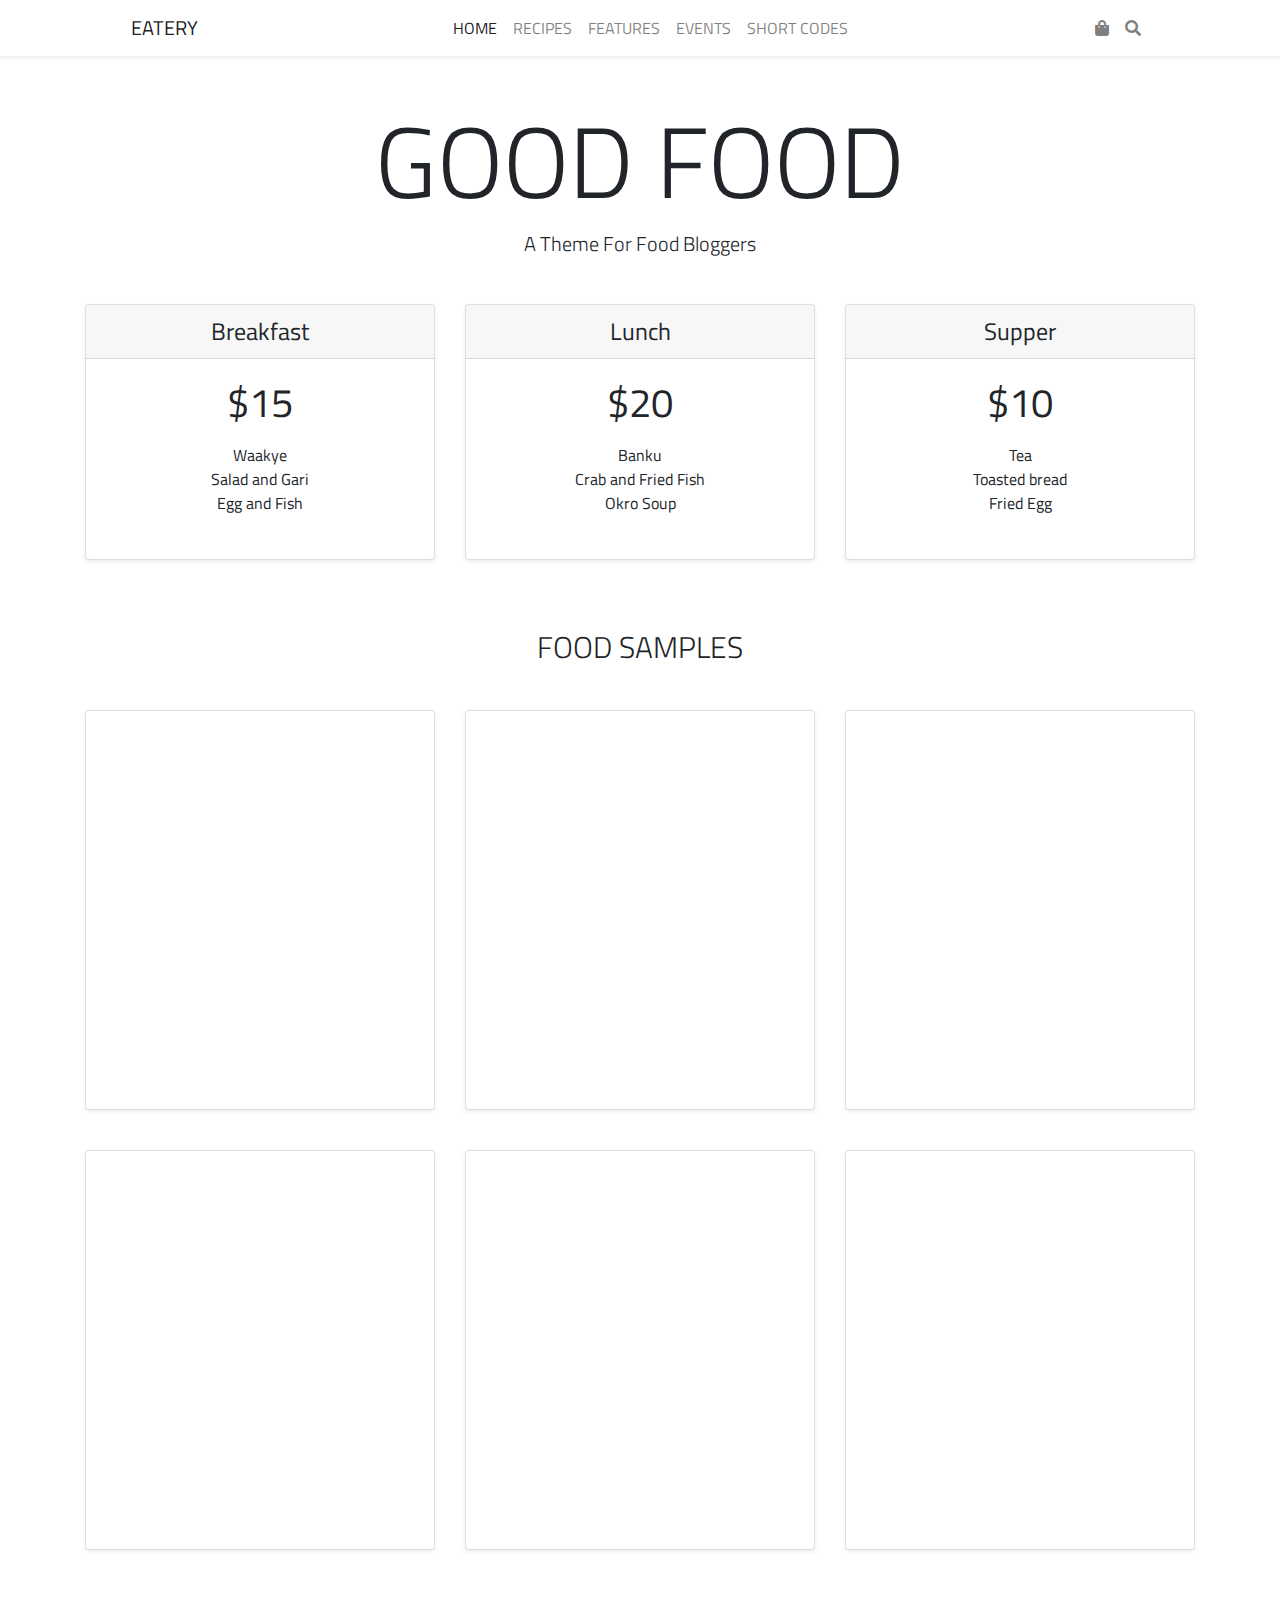
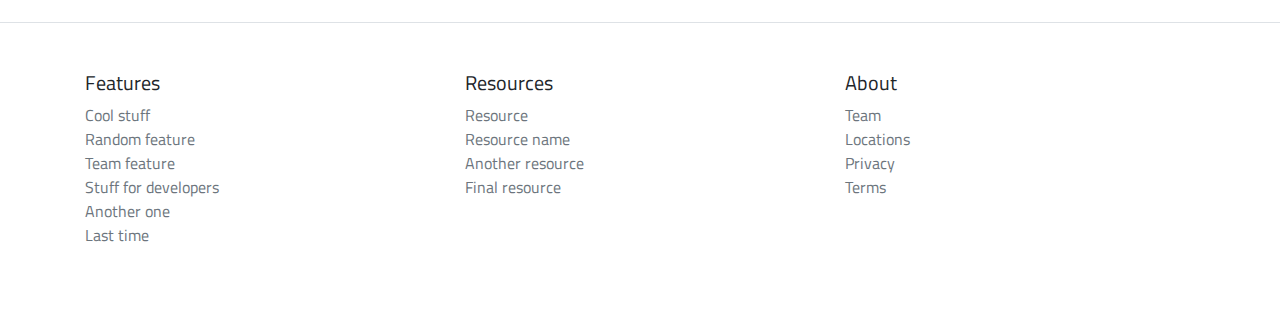
<file: Eatery/index.html>
<!doctype html>
<html lang="en">

<head>
    <!-- Required meta tags -->
    <meta charset="utf-8">
    <meta name="viewport" content="width=device-width, initial-scale=1, shrink-to-fit=no">

    <!-- Bootstrap CSS -->
    <link rel="stylesheet" href="https://stackpath.bootstrapcdn.com/bootstrap/4.3.1/css/bootstrap.min.css"
        integrity="sha384-ggOyR0iXCbMQv3Xipma34MD+dH/1fQ784/j6cY/iJTQUOhcWr7x9JvoRxT2MZw1T" crossorigin="anonymous">


    <!-- Google Fonts -->
    <link href="https://fonts.googleapis.com/css?family=Titillium+Web&display=swap" rel="stylesheet">

    <!-- Font Awesome -->
    <link rel="stylesheet" href="https://cdnjs.cloudflare.com/ajax/libs/font-awesome/5.11.2/css/all.css">

    <style>
        body {
            font-family: 'Titillium Web', sans-serif;
        }
    </style>
    <title>Eatery | Home</title>
</head>

<body>
    <nav class="navbar navbar-expand-lg navbar-light d-flex justify-content-around shadow-sm"
        style="background-color: #fff">
        <a class="navbar-brand" href="#">
            EATERY
        </a>
        <div class="d-flex justify-content-center">
            <div class="collapse navbar-collapse" id="navbarSupportedContent">
                <ul class="navbar-nav mr-auto">
                    <li class="nav-item active">
                        <a class="nav-link" href="#">HOME <span class="sr-only">(current)</span></a>
                    </li>
                    <li class="nav-item">
                        <a class="nav-link" href="#">RECIPES</a>
                    </li>
                    <li class="nav-item">
                        <a class="nav-link" href="#">FEATURES</a>
                    </li>
                    <li class="nav-item">
                        <a class="nav-link" href="#">EVENTS</a>
                    </li>
                    <li class="nav-item">
                        <a class="nav-link" href="#">SHORT CODES</a>
                    </li>

                </ul>
            </div>
        </div>

        <div class="d-flex justify-content-center">
            <div class="collapse navbar-collapse" id="navbarSupportedContent">
                <ul class="navbar-nav mr-auto">
                    <li class="nav-item">
                        <a class="nav-link" href="#">
                            <span class="fas fa-shopping-bag"></span>
                        </a>
                    </li>
                    <li class="nav-item">
                        <a class="nav-link" href="#">
                            <span class="fas fa-search"></span>
                        </a>
                    </li>

                </ul>
            </div>
        </div>

    </nav>

    <div class="text-center" style="margin: 45px;">
        <h1 class="display-4" style="font-size: 100px">GOOD FOOD</h1>
        <p class="lead">
            A Theme For Food Bloggers
        </p>
    </div>

    <!-- Pricings -->
    <div class="container">

        <div class="card-deck mb-3 text-center">
            <div class="card mb-4 shadow-sm">
                <div class="card-header">
                    <h4 class="my-0 font-weight-normal">Breakfast</h4>
                </div>
                <div class="card-body">
                    <!-- Food Samples -->
                    <h1 class="card-title pricing-card-title">$15 </h1>
                    <ul class="list-unstyled mt-3 mb-4">
                        <li>Waakye</li>
                        <li>Salad and Gari</li>
                        <li>Egg and Fish</li>
                    </ul>
                </div>
            </div>
            <div class="card mb-4 shadow-sm">
                <div class="card-header">
                    <h4 class="my-0 font-weight-normal">Lunch</h4>
                </div>
                <div class="card-body">
                    <h1 class="card-title pricing-card-title">$20 </h1>
                    <ul class="list-unstyled mt-3 mb-4">
                        <li>Banku</li>
                        <li>Crab and Fried Fish</li>
                        <li>Okro Soup</li>
                    </ul>
                </div>
            </div>
            <div class="card mb-4 shadow-sm">
                <div class="card-header">
                    <h4 class="my-0 font-weight-normal">Supper</h4>
                </div>
                <div class="card-body">
                    <h1 class="card-title pricing-card-title">$10</h1>
                    <ul class="list-unstyled mt-3 mb-4">
                        <li>Tea</li>
                        <li>Toasted bread</li>
                        <li>Fried Egg</li>
                    </ul>
                </div>
            </div>
        </div>
    </div>
    <!-- Pricings -->

    <div class="text-center" style="margin: 45px;">
        <h1 class="display-4" style="font-size: 30px">FOOD SAMPLES</h1>
    </div>


    <!-- Food Samples -->
    <div class="container">
        <div class="card-deck mb-3 text-center">
            <div class="card mb-4 shadow-sm" style="height: 400px;">
                <div class="card-body">
                    <!-- Food Samples -->
                </div>
            </div>
            <div class="card mb-4 shadow-sm" style="height: 400px;">
                <div class="card-body">
                    <!-- Food Samples -->
                </div>
            </div>
            <div class="card mb-4 shadow-sm" style="height: 400px;">
                <div class="card-body">
                    <!-- Food Samples -->
                </div>
            </div>
        </div>
    </div>

    <div class="container">
        <div class="card-deck mb-3 text-center">
            <div class="card mb-4 shadow-sm" style="height: 400px;">
                <div class="card-body">
                    <!-- Food Samples -->
                </div>
            </div>
            <div class="card mb-4 shadow-sm" style="height: 400px;">
                <div class="card-body">
                    <!-- Food Samples -->
                </div>
            </div>
            <div class="card mb-4 shadow-sm" style="height: 400px;">
                <div class="card-body">
                    <!-- Food Samples -->
                </div>
            </div>
        </div>
    </div>

    <!-- Food Samples -->


    <!-- Footer -->

    <footer class="pt-4 my-md-5 pt-md-5 border-top">
        <div class="container">
            <div class="row">
                <div class="col-6 col-md">
                    <h5>Features</h5>
                    <ul class="list-unstyled text-small">
                        <li><a class="text-muted" href="#">Cool stuff</a></li>
                        <li><a class="text-muted" href="#">Random feature</a></li>
                        <li><a class="text-muted" href="#">Team feature</a></li>
                        <li><a class="text-muted" href="#">Stuff for developers</a></li>
                        <li><a class="text-muted" href="#">Another one</a></li>
                        <li><a class="text-muted" href="#">Last time</a></li>
                    </ul>
                </div>
                <div class="col-6 col-md">
                    <h5>Resources</h5>
                    <ul class="list-unstyled text-small">
                        <li><a class="text-muted" href="#">Resource</a></li>
                        <li><a class="text-muted" href="#">Resource name</a></li>
                        <li><a class="text-muted" href="#">Another resource</a></li>
                        <li><a class="text-muted" href="#">Final resource</a></li>
                    </ul>
                </div>
                <div class="col-6 col-md">
                    <h5>About</h5>
                    <ul class="list-unstyled text-small">
                        <li><a class="text-muted" href="#">Team</a></li>
                        <li><a class="text-muted" href="#">Locations</a></li>
                        <li><a class="text-muted" href="#">Privacy</a></li>
                        <li><a class="text-muted" href="#">Terms</a></li>
                    </ul>
                </div>
            </div>
        </div>
    </footer>

    <!-- Footer -->

    <!-- Optional JavaScript -->
    <!-- jQuery first, then Popper.js, then Bootstrap JS -->
    <script src="https://code.jquery.com/jquery-3.3.1.slim.min.js"
        integrity="sha384-q8i/X+965DzO0rT7abK41JStQIAqVgRVzpbzo5smXKp4YfRvH+8abtTE1Pi6jizo"
        crossorigin="anonymous"></script>
    <script src="https://cdnjs.cloudflare.com/ajax/libs/popper.js/1.14.7/umd/popper.min.js"
        integrity="sha384-UO2eT0CpHqdSJQ6hJty5KVphtPhzWj9WO1clHTMGa3JDZwrnQq4sF86dIHNDz0W1"
        crossorigin="anonymous"></script>
    <script src="https://stackpath.bootstrapcdn.com/bootstrap/4.3.1/js/bootstrap.min.js"
        integrity="sha384-JjSmVgyd0p3pXB1rRibZUAYoIIy6OrQ6VrjIEaFf/nJGzIxFDsf4x0xIM+B07jRM"
        crossorigin="anonymous"></script>
</body>

</html>
</file>
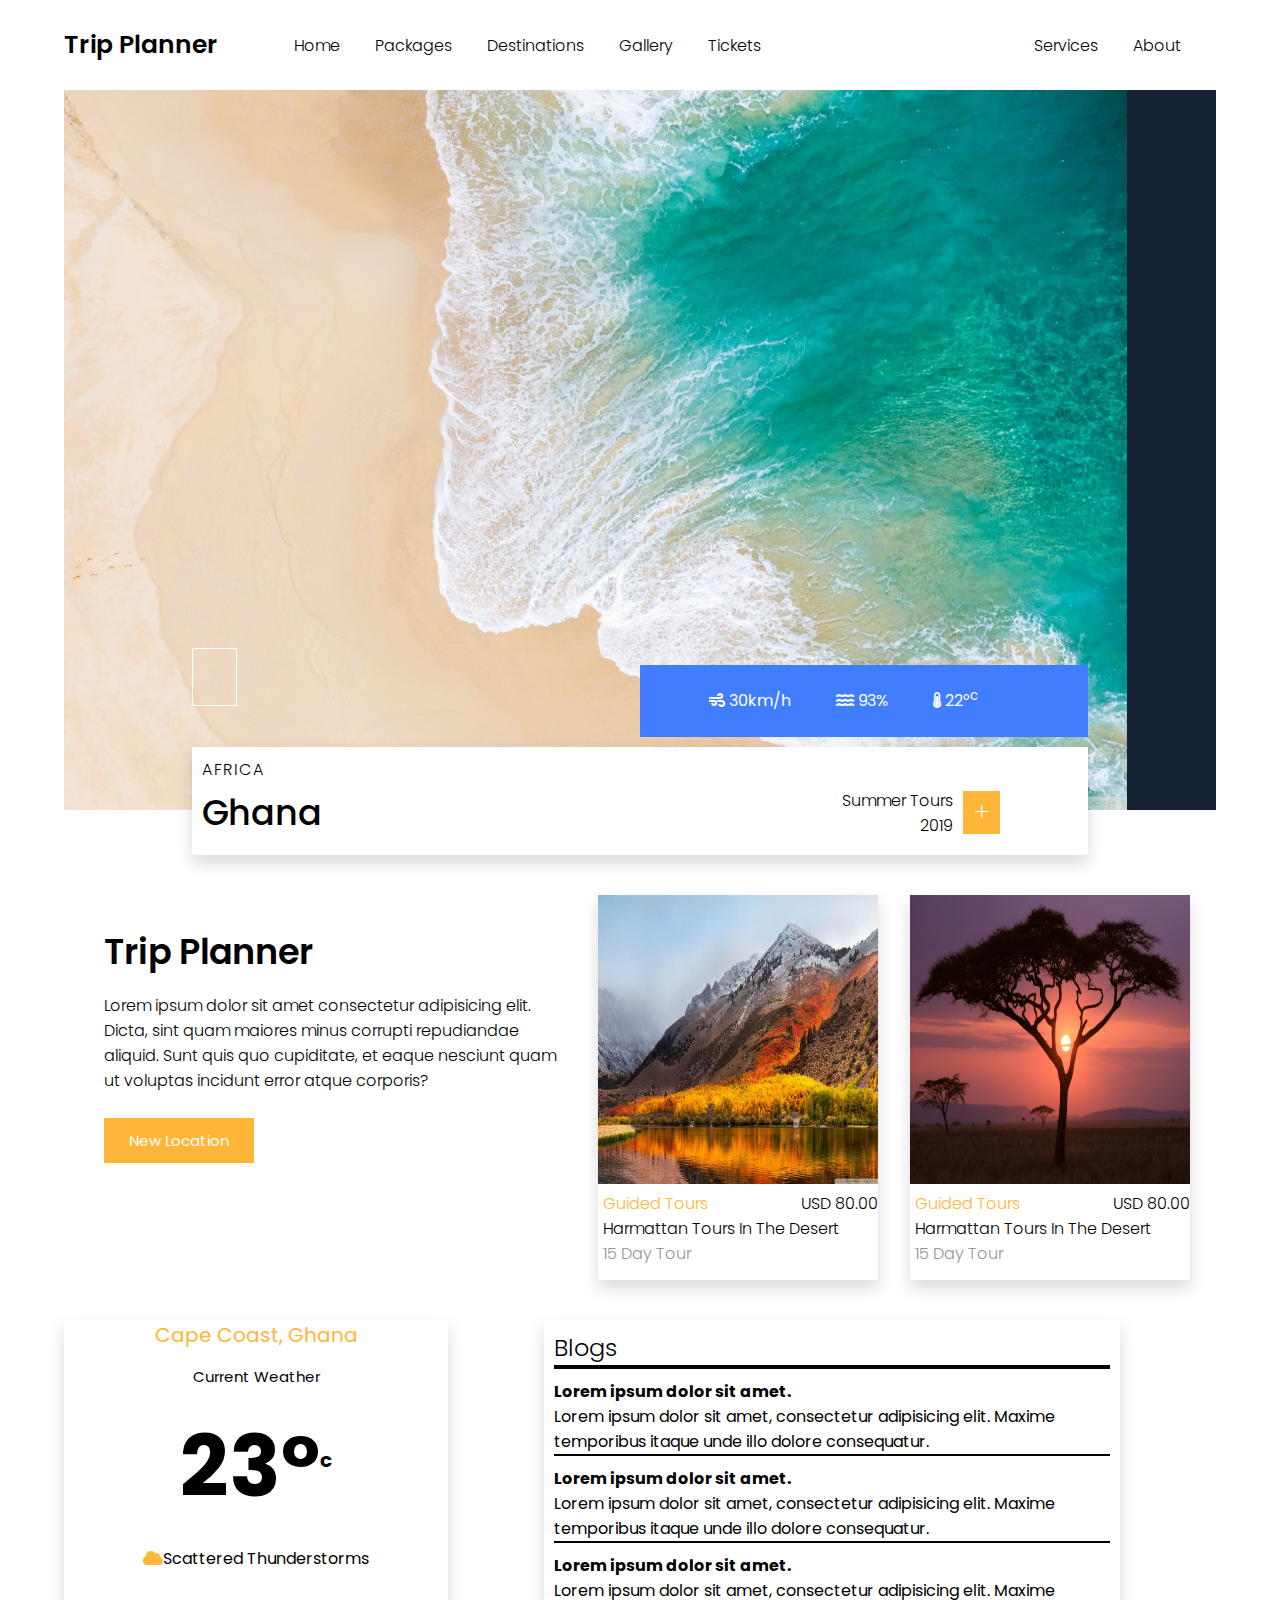
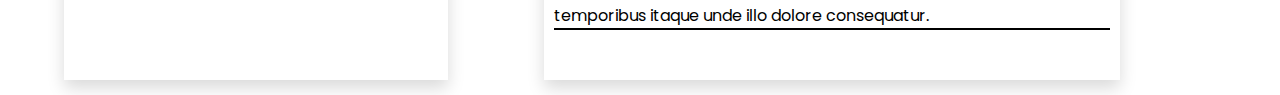
<file: One II/index.html>
<!DOCTYPE html>
<html lang="en">
<head>
    <meta charset="UTF-8">
    <meta name="viewport" content="width=device-width, initial-scale=1.0">
    <meta http-equiv="X-UA-Compatible" content="ie=edge">
    <link rel="stylesheet" href="https://cdnjs.cloudflare.com/ajax/libs/font-awesome/5.9.0/css/all.css">
    <link href="https://fonts.googleapis.com/css?family=Poppins&display=swap" rel="stylesheet">
    <link rel="stylesheet" href="./src/css/style.css">
    <title>Trip Planner | Home</title>
</head>
<body>
    <header class="d-flex">
        <div class="logo-container d-flex flex-1">
            <h3>Trip Planner</h3>
        </div>

        <nav class="nav-links d-flex flex-3">
            <li><a href="#" class="nav-link">Home</a></li>
            <li><a href="#" class="nav-link">Packages</a></li>
            <li><a href="#" class="nav-link">Destinations</a></li>
            <li><a href="#" class="nav-link">Gallery</a></li>
            <li><a href="#" class="nav-link">Tickets</a></li>
        </nav>

        <nav class="nav-links-extra d-flex flex-1">
            <li><a href="#" class="nav-link-extra">Services</a></li>
            <li><a href="#" class="nav-link-extra">About</a></li>
        </nav>

    </header>
    <main>
        <section class="introduction d-flex">
            <div class="location flex-12">
                <img src="./src/img/img-three.jpg" alt="">
            </div>
            
            <div class="slider flex-1">

            </div>
        </section>
        <div class="weather-box d-flex">
            <div class="play-box">

            </div>
            <div class="weather-info">
                <i class="fas fa-wind "></i>
                <span>30km/h</span>
                <i class="fas fa-water "></i>
                <span>93%</span>
                <i class="fas fa-thermometer-three-quarters"></i>
                <span>22&#176<sup>c</sup></span>

            </div>
        </div>
        <div class="location-info shadow">
            <div class="continent">
                <p>AFRICA</p>
            </div>
            <div class="country-plus d-flex">
                <div class="country flex-10">
                    Ghana
                </div>
                <div class="season flex-2">
                    <p>Summer Tours</p>
                    <p>2019</p>
                </div>
                <div class="plus d-flex flex-2">
                    <button>+</button>
                </div>
            </div>
        </div>
        <section class="extra-location d-flex">
            <div class="company-info flex-3">
                <h3>Trip Planner</h3>
                <p>
                    Lorem ipsum dolor sit amet consectetur adipisicing elit. 
                    Dicta, sint quam maiores minus corrupti repudiandae aliquid. 
                    Sunt quis quo cupiditate, et eaque nesciunt quam ut voluptas 
                    incidunt error atque corporis?
                </p>
                <button>New Location</button>

            </div>
            <div class="next-location1 flex-2">
                <div class="next-location1-sub shadow">
                    <img src="./src/img/img-two.jpg" alt="locale">
                    <div class="d-flex justify-space-between">
                        <p class="text-color-orange flex-1">Guided Tours</p>
                        <p class="flex-1 text-align-right">USD 80.00</p>
                    </div>
                    <p>Harmattan Tours In The Desert</p>
                    <div class="d-flex justify-space-between">
                        <p class="text-color-grey flex-1">15 Day Tour</p>
                        <p class="flex-1 text-align-right"></p>
                    </div>
                </div>
            </div>
            <div class="next-location2 flex-2">
                <div class="next-location1-sub shadow">
                    <img src="./src/img/img-one.jpg" alt="locale">
                    <div class="d-flex justify-space-between">
                        <p class="text-color-orange flex-1">Guided Tours</p>
                        <p class="flex-1 text-align-right">USD 80.00</p>
                    </div>
                    <p>Harmattan Tours In The Desert</p>
                    <div class="d-flex justify-space-between">
                        <p class="text-color-grey flex-1">15 Day Tour</p>
                        <p class="flex-1 text-align-right"></p>
                    </div>
                </div>
            </div>
        </section>
        <section class="location-updates d-flex justify-content-space-between">
            <div class="current-weather flex-1 text-align-center shadow">
                <p class="text-color-orange">Cape Coast, Ghana</p>
                <p>Current Weather</p>
                <p>23&#176<sup>c</sup> </p>
                <p></p><i class="fas fa-cloud"></i>Scattered Thunderstorms</p>
            </div>
            <div class="blogs flex-2 d-flex justify-content-center">
                <div class="blog-table shadow">
                    <h2>Blogs</h2>
                    <hr class="line-one">
                    <div class="blog-post">
                        <p><b>Lorem ipsum dolor sit amet.</b></p>
                        <p>
                            Lorem ipsum dolor sit amet, consectetur adipisicing elit. 
                            Maxime temporibus itaque unde illo dolore consequatur.
                        </p>
                    </div>
                    <hr class="line-two">
                    <div class="blog-post">
                        <p><b>Lorem ipsum dolor sit amet.</b></p>
                        <p>
                            Lorem ipsum dolor sit amet, consectetur adipisicing elit. 
                            Maxime temporibus itaque unde illo dolore consequatur.
                        </p>
                    </div>
                    <hr class="line-two">
                    <div class="blog-post">
                        <p><b>Lorem ipsum dolor sit amet.</b></p>
                        <p>
                            Lorem ipsum dolor sit amet, consectetur adipisicing elit. 
                            Maxime temporibus itaque unde illo dolore consequatur.
                        </p>
                    </div>
                    <hr class="line-two">
                </div>
            </div>
        </section>
        <div></div>
    </main>
</body>
</html>
</file>
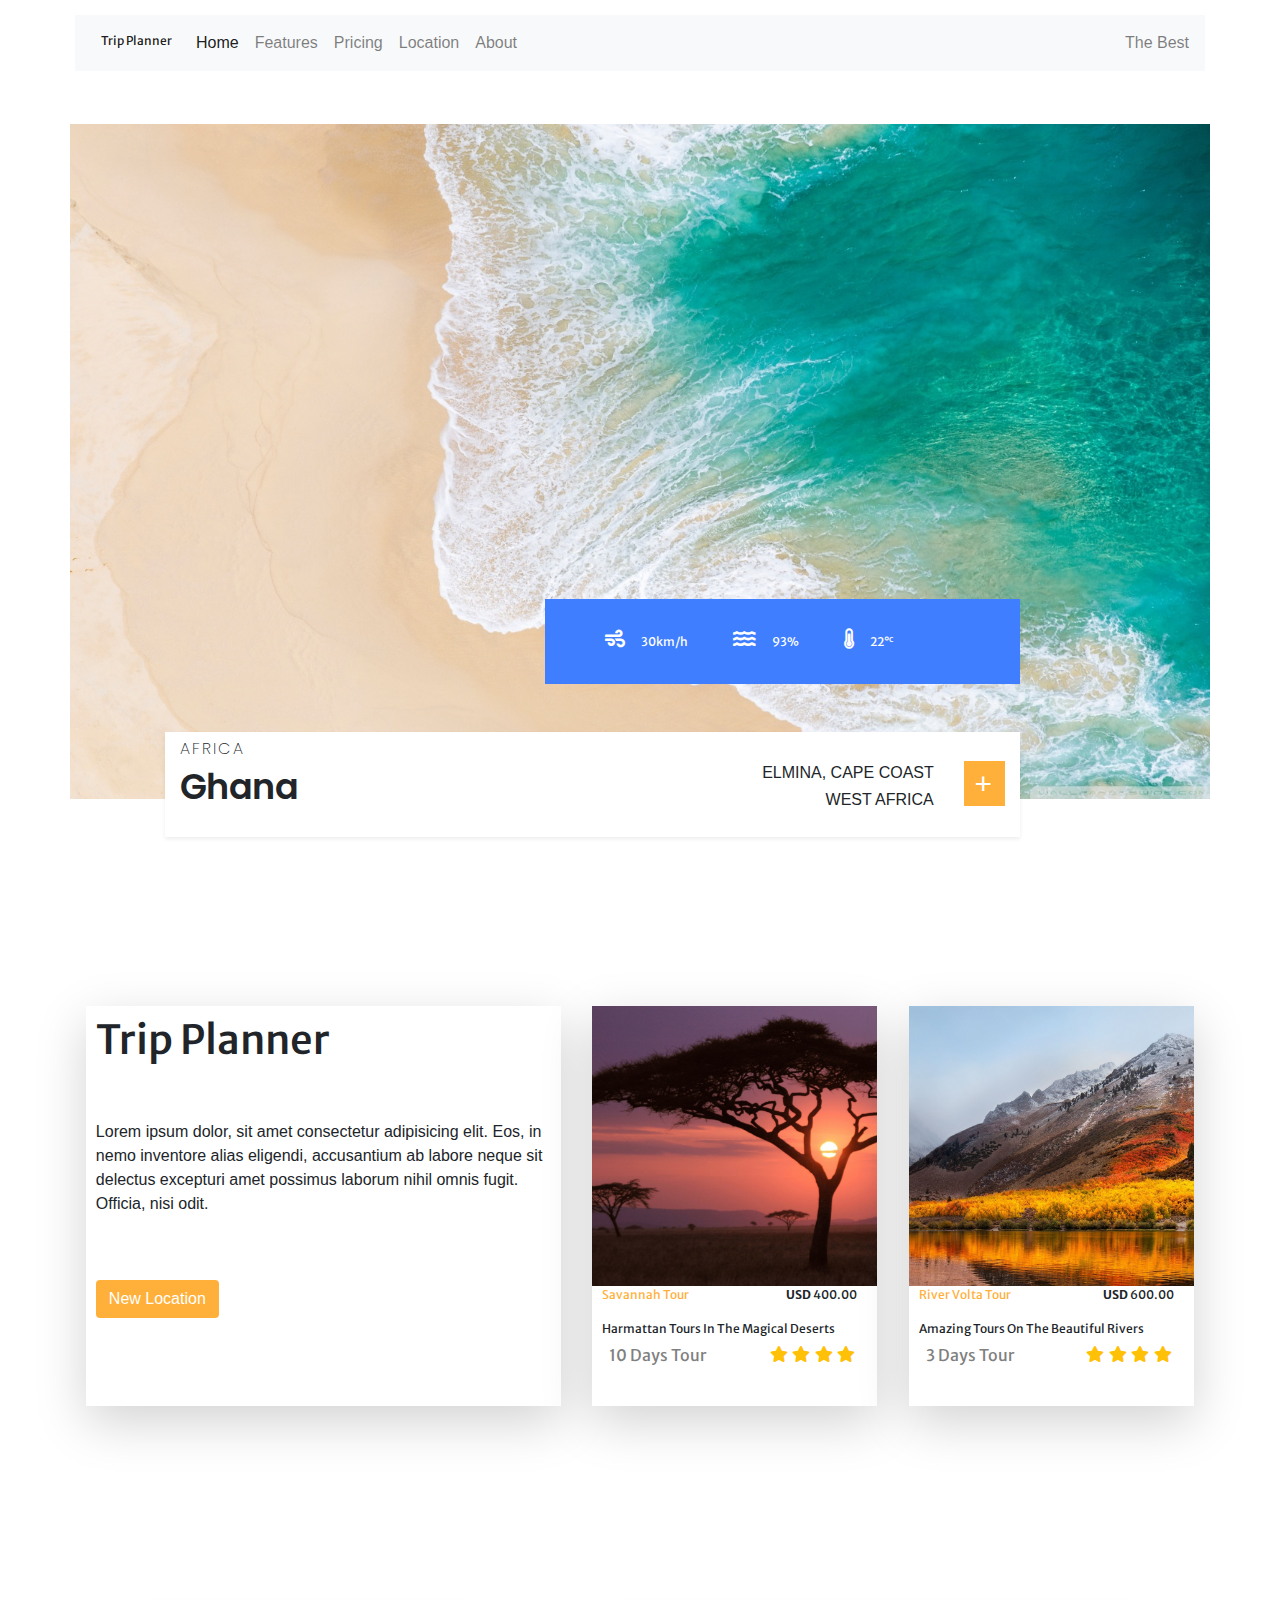
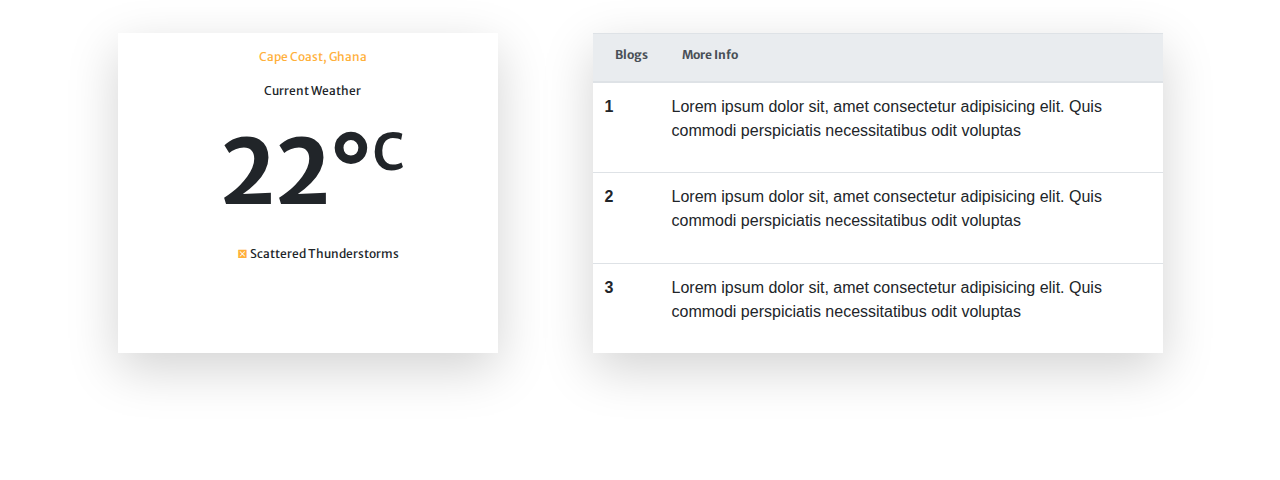
<file: One/index.html>
<!DOCTYPE html>
<html lang="en">
<head>
    <meta charset="UTF-8">
    <meta name="viewport" content="width=device-width, initial-scale=1.0">
    <meta http-equiv="X-UA-Compatible" content="ie=edge">
    <title>Trip Planner</title>
    <link rel="stylesheet" href="https://stackpath.bootstrapcdn.com/bootstrap/4.3.1/css/bootstrap.min.css" integrity="sha384-ggOyR0iXCbMQv3Xipma34MD+dH/1fQ784/j6cY/iJTQUOhcWr7x9JvoRxT2MZw1T" crossorigin="anonymous">
    <link rel="stylesheet" href="https://cdnjs.cloudflare.com/ajax/libs/font-awesome/5.9.0/css/all.css">
    <link href="https://fonts.googleapis.com/css?family=Poppins&display=swap" rel="stylesheet">
    <link href="https://fonts.googleapis.com/css?family=Merriweather+Sans&display=swap" rel="stylesheet">
    <link rel="stylesheet" href="./src/css/styles.css">
</head>
<body>

    <section class="section-one">

        <div class="container nav-top">
            <nav class="navbar navbar-expand-lg navbar-light bg-light">
                <a class="navbar-brand text-cool" href="#">Trip Planner</a>
                <button class="navbar-toggler" type="button" data-toggle="collapse" data-target="#navbarText" aria-controls="navbarText" aria-expanded="false" aria-label="Toggle navigation">
                    <span class="navbar-toggler-icon"></span>
                </button>
                <div class="collapse navbar-collapse" id="navbarText">
                    <ul class="navbar-nav mr-auto">
                    <li class="nav-item active">
                        <a class="nav-link" href="#">Home <span class="sr-only">(current)</span></a>
                    </li>
                    <li class="nav-item">
                        <a class="nav-link" href="#">Features</a>
                    </li>
                    <li class="nav-item">
                        <a class="nav-link" href="#">Pricing</a>
                    </li>
                    <li class="nav-item">
                        <a class="nav-link" href="#">Location</a>
                    </li>
                    <li class="nav-item">
                        <a class="nav-link" href="#">About</a>
                    </li>
                    </ul>
                    <span class="navbar-text">
                        The Best
                    </span>
                </div>
            </nav> 
        </div>

        <br>

        <div class="container">
            <div class="row">
                <div class="col-md-12 col-lg-12 col-sm-12 big-col">

                </div>
            </div>

            <!-- Card -->
            <div class="row">
                <div class="col-md-5 col-lg-5 col-sm-5 offset-5 md-card-1">
                    <i class="fas fa-wind "></i>
                    <span class="text-cool right-margin">30km/h</span>
                    <i class="fas fa-water "></i>
                    <span class="text-cool right-margin">93%</span>
                    <i class="fas fa-thermometer-three-quarters"></i>
                    <span class="text-cool">22&#176<sup>c</sup></span>

                </div>
            </div>
            <br><br>
            <!-- Card -->
            <div class="row">
                <div class="col-md-9 col-lg-9 col-sm-9 offset-1 md-card-2 shadow-sm">
                    <p id="continent">AFRICA</p>
                    <div class="row">
                            <div class="col-md-11 col-lg-11 col-sm-11 info-box">
                                    <div class="row">
                                        <div class="col-md-6 col-lg-6 col-sm-6">
                                            <span id="country-name">Ghana</span>
                                        </div>
                                        <div class="col-md-6 col-lg-6 col-sm-6">
                                            <p id="current-location" class="align-text-top">ELMINA, CAPE COAST</p>
                                            <p id="subregion" class="align-bottom">WEST AFRICA</p>                
                                        </div>
                                    </div>
                            

                            </div>
                            <div class="col-md-1 col-lg-1 col-sm-1">
                                <div class="plus">
                                    <p class="">+</p>
                                    
                                </div>
                            </div>
                        </div>
                </div>
            </div>

        </div>
    </section>

    <section class="section-two">
        <br><br><br><br>
        <div class="container">
            <div class="row d-flex justify-content-around">
                <div class="col-xl-5 col-md-5 col-lg-5 col-sm-5 sect-two-divs-main shadow-lg">
                    <h3>Trip Planner</h3>
                    <br><br>
                    <p>
                        Lorem ipsum dolor, sit amet consectetur adipisicing elit. 
                        Eos, in nemo inventore alias eligendi, accusantium ab 
                        labore neque sit delectus excepturi amet possimus laborum 
                        nihil omnis fugit. Officia, nisi odit.
                    </p>
                    <br><br>
                    <button class="btn btn-trip">New Location</button>
                </div>

                <div class="col-xl-3 col-md-3 col-lg-3 col-sm-3 sect-two-divs-minor shadow-lg">
                    <div class="location-img-one"></div>

                    <div class="row justify-content-between">
                        <div class="col-xl-6 col-md-6 col-lg-6 col-sm-6">
                            <p class="text-color-orange">Savannah Tour</p>
                        </div>
        
                        <div class="col-xl-5 col-md-5 col-lg-5 col-sm-5">
                            <p class="text-cool"><b>USD</b> 400.00</p>
                        </div>
                    </div>
                    
                        <p class="text-cool">Harmattan Tours In The Magical Deserts</p>

                    <div class="row justify-content-around">
                        <div class="col-xl-6 col-md-6 col-lg-6 col-sm-6">
                            <p class="text-color-grey">10 Days Tour</p>
                        </div>
        
                        <div class="col-xl-5 col-md-5 col-lg-5 col-sm-5">
                            <i class="fas fa-star text-warning"></i>
                            <i class="fas fa-star text-warning"></i>
                            <i class="fas fa-star text-warning"></i>
                            <i class="fas fa-star text-warning"></i>
                        </div>
                    </div>

                </div>

                <div class="col-xl-3 col-md-3 col-lg-3 col-sm-3 sect-two-divs-minor shadow-lg">
                    <div class="location-img-two"></div>

                    <div class="row justify-content-between">
                            <div class="col-xl-6 col-md-6 col-lg-6 col-sm-6">
                                <p class="text-color-orange">River Volta Tour</p>
                            </div>
            
                            <div class="col-xl-5 col-md-5 col-lg-5 col-sm-5">
                                <p class="text-cool"><b>USD</b> 600.00</p>
                            </div>
                        </div>
                        
                            <p class="text-cool">Amazing Tours On The Beautiful Rivers</p>
    
                        <div class="row justify-content-around">
                            <div class="col-xl-6 col-md-6 col-lg-6 col-sm-6">
                                <p class="text-color-grey">3 Days Tour</p>
                            </div>
            
                            <div class="col-xl-5 col-md-5 col-lg-5 col-sm-5">
                                <i class="fas fa-star text-warning"></i>
                                <i class="fas fa-star text-warning"></i>
                                <i class="fas fa-star text-warning"></i>
                                <i class="fas fa-star text-warning"></i>
                            </div>
                    </div>
    
        
                </div>
            </div>
        </div>
    </section>


    <section class="section-three"><br><br>
        <div class="container">
            <div class="row d-flex justify-content-around">
                <div class="col-md-4 col-lg-4 col-sm-4 sect-three-main shadow-lg">
                    <p class="text-color-orange text-center">Cape Coast, Ghana</p>
                    <p class="text-cool text-center">Current Weather</p>
                    <p class="text-cool text-center weather"><b>22&#176</b><sup>c</sup></p>
                    <p class="text-center text-cool">
                        <i class="fas fa-cloud text-color-orange"></i>
                        Scattered Thunderstorms
                    </p>
                </div>
                <div class="col-md-6 col-lg-6 col-sm-6 sect-three-minor shadow-lg">
                        <table class="table">
                                <thead class="thead-light">
                                  <tr>
                                    <th scope="col"><p class="text-cool">Blogs</p></th>
                                    <th scope="col"><p class="text-cool">More Info</p></th>
                                  </tr>
                                </thead>
                                <tbody>
                                  <tr>
                                    <th scope="row">1</th>
                                    <td>
                                        Lorem ipsum dolor sit, amet consectetur adipisicing elit. 
                                        Quis commodi perspiciatis necessitatibus odit voluptas 
                                    </td>
                                  </tr>
                                  <tr>
                                    <th scope="row">2</th>
                                    <td>
                                        Lorem ipsum dolor sit, amet consectetur adipisicing elit. 
                                        Quis commodi perspiciatis necessitatibus odit voluptas 
                                    </td>
                                  </tr>
                                  <tr>
                                    <th scope="row">3</th>
                                    <td>
                                        Lorem ipsum dolor sit, amet consectetur adipisicing elit. 
                                        Quis commodi perspiciatis necessitatibus odit voluptas 
                                    </td>
                                  </tr>
                                </tbody>
                              </table>
                </div>    
            </div>
        </div>
    </section>
    

    <script src="https://code.jquery.com/jquery-3.3.1.slim.min.js" integrity="sha384-q8i/X+965DzO0rT7abK41JStQIAqVgRVzpbzo5smXKp4YfRvH+8abtTE1Pi6jizo" crossorigin="anonymous"></script>
    <script src="https://stackpath.bootstrapcdn.com/bootstrap/4.3.1/js/bootstrap.min.js" integrity="sha384-JjSmVgyd0p3pXB1rRibZUAYoIIy6OrQ6VrjIEaFf/nJGzIxFDsf4x0xIM+B07jRM" crossorigin="anonymous"></script>
</body>
</html>
</file>
<file: One II/src/css/style.css>
* {
  margin: 0;
  padding: 0;
  -webkit-box-sizing: border-box;
          box-sizing: border-box;
}

body {
  font-family: 'Poppins', sans-serif;
}

button {
  font-family: 'Poppins', sans-serif;
}

.d-flex {
  display: -webkit-box;
  display: -ms-flexbox;
  display: flex;
}

.d-block {
  display: block;
}

.flex-1 {
  -webkit-box-flex: 1;
      -ms-flex: 1;
          flex: 1;
}

.flex-2 {
  -webkit-box-flex: 2;
      -ms-flex: 2;
          flex: 2;
}

.flex-3 {
  -webkit-box-flex: 3;
      -ms-flex: 3;
          flex: 3;
}

.flex-4 {
  -webkit-box-flex: 4;
      -ms-flex: 4;
          flex: 4;
}

.flex-5 {
  -webkit-box-flex: 5;
      -ms-flex: 5;
          flex: 5;
}

.flex-6 {
  -webkit-box-flex: 6;
      -ms-flex: 6;
          flex: 6;
}

.flex-7 {
  -webkit-box-flex: 7;
      -ms-flex: 7;
          flex: 7;
}

.flex-8 {
  -webkit-box-flex: 8;
      -ms-flex: 8;
          flex: 8;
}

.flex-9 {
  -webkit-box-flex: 9;
      -ms-flex: 9;
          flex: 9;
}

.flex-10 {
  -webkit-box-flex: 10;
      -ms-flex: 10;
          flex: 10;
}

.flex-11 {
  -webkit-box-flex: 11;
      -ms-flex: 11;
          flex: 11;
}

.flex-12 {
  -webkit-box-flex: 12;
      -ms-flex: 12;
          flex: 12;
}

.shadow-sm {
  -webkit-box-shadow: 0 0.125rem 0.25rem rgba(0, 0, 0, 0.075) !important;
          box-shadow: 0 0.125rem 0.25rem rgba(0, 0, 0, 0.075) !important;
}

.shadow {
  -webkit-box-shadow: 0 0.5rem 1rem rgba(0, 0, 0, 0.15) !important;
          box-shadow: 0 0.5rem 1rem rgba(0, 0, 0, 0.15) !important;
}

.shadow-lg {
  -webkit-box-shadow: 0 1rem 3rem rgba(0, 0, 0, 0.175) !important;
          box-shadow: 0 1rem 3rem rgba(0, 0, 0, 0.175) !important;
}

.text-color-orange {
  color: #ffb537;
}

.text-color-grey {
  color: #969696;
}

.text-align-right {
  text-align: right;
}

.text-align-center {
  text-align: center;
}

.justify-content-flex-end {
  -webkit-box-pack: end;
      -ms-flex-pack: end;
          justify-content: flex-end;
}

.justify-content-center {
  -webkit-box-pack: center;
      -ms-flex-pack: center;
          justify-content: center;
}

.justify-content-space-between {
  -webkit-box-pack: justify;
      -ms-flex-pack: justify;
          justify-content: space-between;
}

.justify-content-space-around {
  -ms-flex-pack: distribute;
      justify-content: space-around;
}

.line-one {
  border: 2px solid black;
  margin-bottom: 10px;
}

.line-two {
  border: 0.5px solid black;
  margin-bottom: 10px;
}

header {
  height: 10vh;
  width: 90%;
  margin: auto;
  -webkit-box-align: center;
      -ms-flex-align: center;
          align-items: center;
}

.logo-container h3 {
  font-weight: 600;
  font-size: 25px;
}

.nav-links {
  list-style: none;
}

.nav-links .nav-link {
  margin-right: 35px;
  text-decoration: none;
  color: black;
  font-weight: 300;
  cursor: pointer;
}

.nav-links-extra {
  list-style: none;
  -webkit-box-pack: end;
      -ms-flex-pack: end;
          justify-content: flex-end;
}

.nav-links-extra .nav-link-extra {
  margin-right: 35px;
  text-decoration: none;
  color: black;
  font-weight: 300;
  cursor: pointer;
}

.introduction {
  height: 80vh;
  width: 90%;
  margin: auto;
}

.location {
  background-color: #ffde22;
  overflow: hidden;
  background-size: cover;
}

.location img {
  width: 100%;
  height: 100%;
}

.slider {
  background-color: #152233;
  font-size: 20px;
}

.weather-box {
  height: 8vh;
  width: 70%;
  -webkit-box-align: baseline;
      -ms-flex-align: baseline;
          align-items: baseline;
  -webkit-box-pack: justify;
      -ms-flex-pack: justify;
          justify-content: space-between;
  position: absolute;
  bottom: 20%;
  right: 15%;
}

.play-box {
  height: 80%;
  width: 5%;
  background-color: transparent;
  border: 1px solid white;
}

.weather-info {
  height: 100%;
  width: 50%;
  background-color: #417dff;
  padding: 20px;
  text-align: center;
  color: white;
}

.weather-info span {
  padding-right: 10%;
}

.location-info {
  height: 12vh;
  width: 70%;
  background-color: white;
  position: absolute;
  bottom: 5%;
  right: 15%;
  padding: 10px;
}

.continent p {
  font-weight: 300;
  letter-spacing: 2px;
}

.country-plus {
  -webkit-box-align: center;
      -ms-flex-align: center;
          align-items: center;
  height: 70%;
}

.country {
  font-size: 35px;
  font-weight: 500;
}

.season {
  font-weight: 300;
  text-align: right;
}

.plus {
  height: 70%;
  width: 50%;
  -webkit-box-pack: start;
      -ms-flex-pack: start;
          justify-content: flex-start;
  -ms-flex-line-pack: center;
      align-content: center;
}

.plus button {
  background-color: #ffb537;
  border: none;
  height: 100%;
  width: 30%;
  margin-left: 10px;
  font-size: 25px;
  font-weight: 200;
  color: white;
  -ms-flex-line-pack: center;
      align-content: center;
}

.extra-location {
  width: 90%;
  height: 45vh;
  margin: 75px auto 0 auto;
  padding: 10px;
}

.company-info {
  height: 100%;
  padding: 30px 10px 10px 30px;
}

.company-info h3 {
  font-weight: 600;
  font-size: 35px;
  margin-bottom: 15px;
}

.company-info p {
  margin-bottom: 25px;
  font-weight: 300;
}

.company-info button {
  border: none;
  color: white;
  background-color: #ffb537;
  width: 150px;
  height: 45px;
  font-size: 15px;
}

.next-location1 {
  height: 100%;
}

.next-location1-sub {
  height: 100%;
  width: 90%;
  margin: auto;
  font-weight: 300;
}

.next-location1-sub img {
  width: 100%;
  height: 75%;
}

.next-location1-sub p {
  padding-left: 5px;
}

.next-location2 {
  height: 100%;
}

.location-updates {
  height: 40vh;
  width: 90%;
  margin: 30px auto 15px auto;
}

.current-weather :nth-child(1) {
  font-size: 20px;
  padding-bottom: 15px;
}

.current-weather :nth-child(2) {
  font-size: 15px;
  padding-bottom: 15px;
}

.current-weather :nth-child(3) {
  font-weight: 700;
  font-size: 85px;
  padding-bottom: 15px;
}

.current-weather i {
  color: #ffb537;
}

.blog-table {
  height: 100%;
  width: 75%;
  padding: 10px;
  overflow-y: auto;
}

.blog-table h2 {
  font-weight: 300;
}

@media screen and (max-width: 1024px) {
  .weather-box {
    -webkit-box-align: baseline;
        -ms-flex-align: baseline;
            align-items: baseline;
    -webkit-box-pack: justify;
        -ms-flex-pack: justify;
            justify-content: space-between;
    position: absolute;
    bottom: 20%;
    right: 15%;
  }
  .play-box {
    width: 8%;
  }
  .season {
    font-size: 13px;
  }
  .plus {
    font-size: 13px;
  }
  .extra-location {
    font-size: 13px;
  }
  .blogs p {
    font-size: 13px;
  }
}

@media screen and (max-width: 768px) {
  .logo-container h3 {
    font-weight: 600;
    font-size: 13px;
  }
  .nav-link {
    font-size: 12px;
  }
  .nav-link-extra {
    font-size: 12px;
  }
  .season {
    font-size: 10px;
  }
  .plus {
    font-size: 10px;
  }
  .plus button {
    background-color: #ffb537;
    border: none;
    height: 100%;
    width: 45%;
    margin-left: 10px;
  }
  .extra-location {
    font-size: 10px;
    height: 35vh;
  }
  .current-weather p {
    font-size: 80%;
  }
  .blogs p {
    font-size: 10px;
  }
}
/*# sourceMappingURL=style.css.map */
</file>
<file: One/src/css/styles.css>
::-webkit-scrollbar {
  width: 0px;
  background: transparent;
}

.align-right {
  -ms-flex-item-align: right;
      -ms-grid-row-align: right;
      align-self: right;
}

.btn-trip {
  background-color: #ffb03a;
  color: white;
}

.text-color-orange {
  color: #ffb03a;
  font-family: 'Merriweather Sans', sans-serif;
  margin-left: 10px;
  font-size: 12px;
}

.text-cool {
  font-family: 'Merriweather Sans', sans-serif;
  margin-left: 10px;
  margin-bottom: 5px;
  font-size: 12px;
}

.text-color-grey {
  color: grey;
  font-family: 'Merriweather Sans', sans-serif;
  margin-left: 10px;
}

.right-margin {
  margin-right: 40px;
}

.section-one {
  height: 100vh;
  width: 100%;
  background-color: white;
}

.navv {
  width: 100%;
  height: 10vh;
  background-color: #182132;
}

.big-col {
  width: 100%;
  height: 75vh;
  background-image: url("../img/turquoise_waters_kelingking_beach_indonesia-wallpaper-1600x900.jpg");
  background-size: cover;
  background-repeat: no-repeat;
  background-position: 90% 90%;
}

.small-col {
  width: 100%;
  height: 75vh;
  background-color: #182132;
}

.md-card-1 {
  width: 100px;
  height: 85px;
  background: #3e7eff;
  position: relative;
  bottom: 200px;
  font-size: 20px;
  padding-top: 25px;
  padding-left: 60px;
}

.md-card-1 * {
  color: white;
}

.md-card-2 {
  width: 100px;
  height: 105px;
  background: white;
  position: relative;
  bottom: 200px;
}

.md-card-2 #continent {
  font-family: 'Poppins', sans-serif;
  font-weight: 280;
  margin-top: 5px;
  margin-bottom: 0;
  letter-spacing: 2px;
}

.md-card-2 #current-location, .md-card-2 #subregion {
  margin-bottom: 2.5px;
  text-align: right;
  font-weight: 200;
}

#country-name {
  font-family: 'Poppins', sans-serif;
  font-weight: 600;
  font-size: 35px;
}

.plus {
  height: 40px;
  text-align: center;
}

.plus * {
  font-size: 30px;
  background-color: #ffb03a;
  color: white;
  padding-right: 2px;
}

.nav-top {
  background-color: white;
  width: 100%;
  height: 10vh;
  margin-top: 10px;
  padding: 5px;
}

.section-two {
  height: 75vh;
  width: 100%;
}

.sect-two-divs-main {
  width: 100%;
  height: 400px;
  background-color: white;
  padding: 10px;
}

.sect-two-divs-main h3 {
  font-family: 'Merriweather Sans', sans-serif;
  font-size: 40px;
}

.sect-two-divs-minor {
  width: 100%;
  height: 400px;
  background-color: white;
  padding: 0;
  overflow: hidden;
}

.location-img-one {
  height: 70%;
  width: 100%;
  background-image: url("../img/african_sunset-1600x900.jpg");
  background-size: cover;
  background-position: -40px 0px;
  background-repeat: no-repeat;
}

.location-img-two {
  height: 70%;
  width: 100%;
  background-image: url("../img/apple_mac_os_x_high_sierra-wallpaper-1600x900.jpg");
  background-size: cover;
  background-position: -80px 0px;
  background-repeat: no-repeat;
}

.section-three {
  height: 55vh;
  width: 100%;
  background-color: white;
}

.sect-three-main {
  width: 100%;
  height: 320px;
  background-color: white;
  padding: 15px 15px;
}

.sect-three-minor {
  width: 100%;
  height: 320px;
  background-color: white;
  padding: 0;
}

.weather {
  font-size: 90px;
  margin-bottom: 5px;
}

.table {
  width: 100%;
  height: 100%;
}
/*# sourceMappingURL=styles.css.map */
</file>
